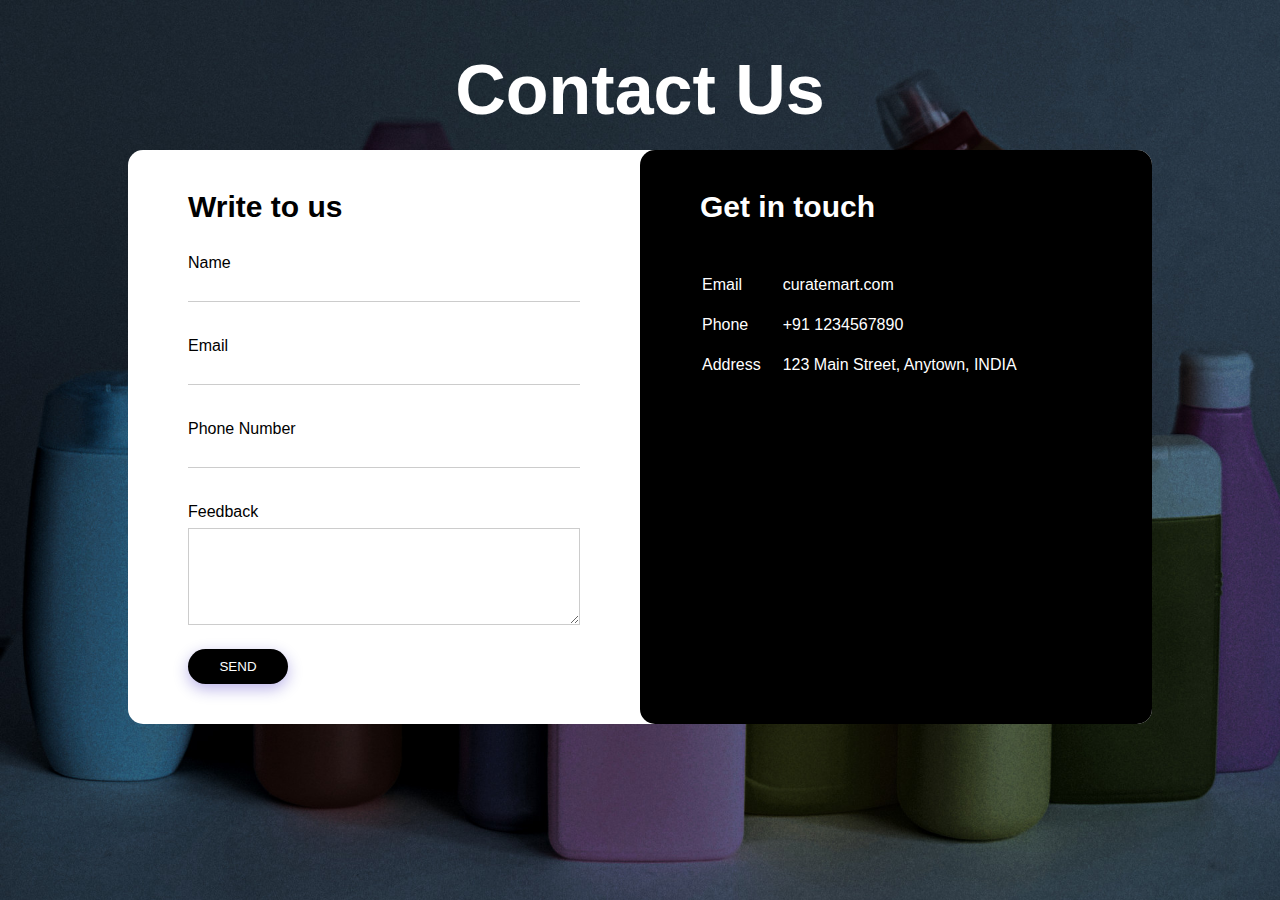
<file: contactus.html>
<!DOCTYPE html>
<html lang="en">
<head>
    <meta charset="UTF-8">
    <meta name="viewport" content="width=device-width, initial-scale=1.0">
    <title>Contact Us</title>
    <link rel="stylesheet" href="./contactus.css">
</head>

<style>
    body {
        background-image: url(backgroung.jpeg);
        background-size: cover;
        background-repeat: no-repeat;
    }
</style>

<body>

<div class="container">
    <h1>Contact Us</h1>

    <div class="contact-box">

        <div class="contact-left">
            <h3>Write to us</h3>

            <form action="">

                <div class="input-row">

                    <div class="input-group">
                        <label>Name</label>
                        <input type="text" placeholder="">
                    </div>
                    <div class="input-group">
                        <label>Email</label>
                        <input type="email" placeholder="">
                    </div>
                    <div class="input-group">
                        <label>Phone Number</label>
                        <input type="text" placeholder="">
                    </div>

                    <label>Feedback</label>
                    <textarea rows="5" placeholder=""></textarea>

                    <button>SEND</button>
                </div>
            </form>
        </div>

        
        <div class="contact-right">
            <h3>Get in touch</h3>

            <table>
                <tr>
                    <td>Email</td>
                    <td>curatemart.com</td>
                </tr>
                <tr>
                    <td>Phone</td>
                    <td>+91 1234567890</td>
                </tr>
                <tr>
                    <td>Address</td>
                    <td>123 Main Street, Anytown, INDIA</td>
                </tr>
            </table>

        </div>
    </div>
</div>

</body>
</html>
</file>
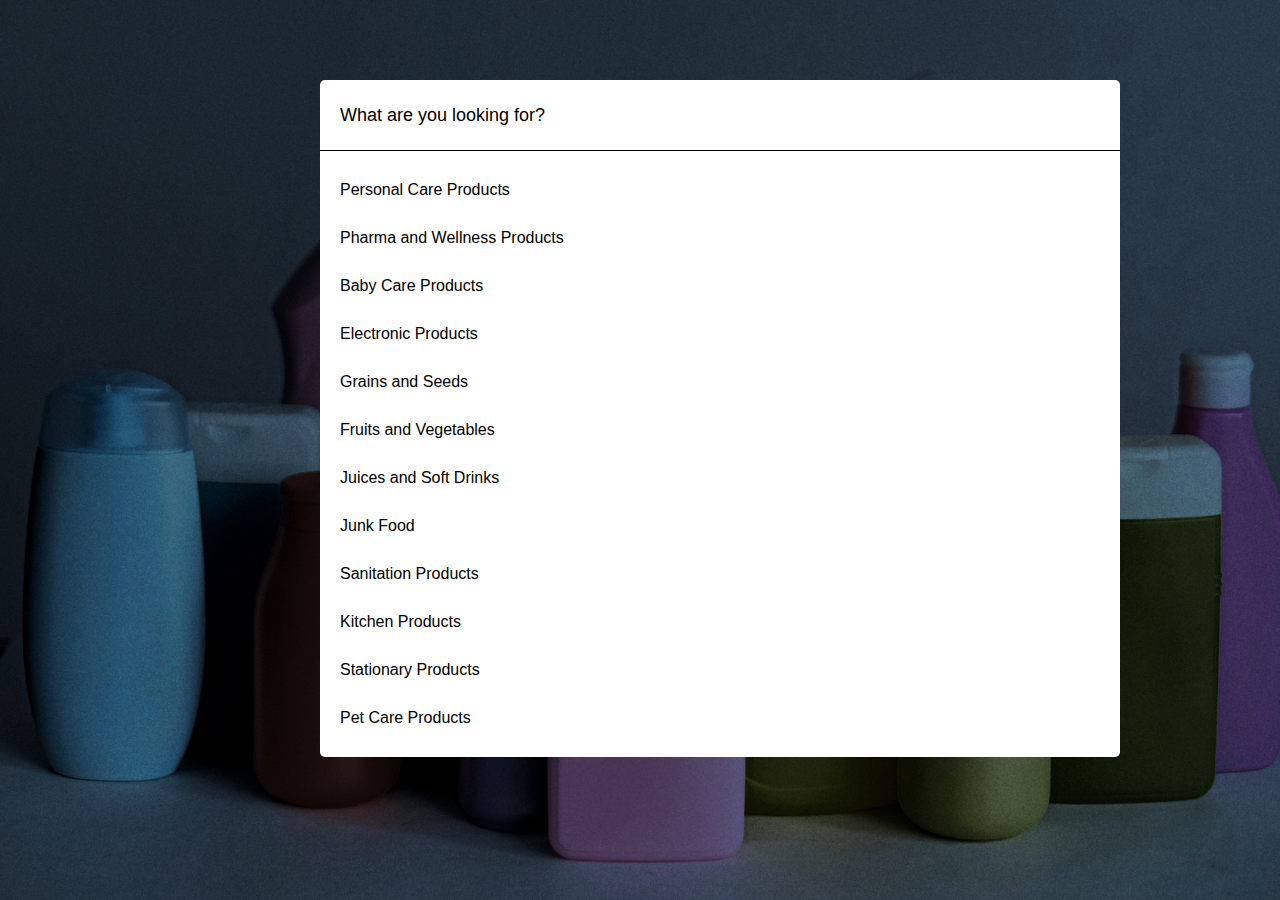
<file: search.html>
<!DOCTYPE html>
<html lang="en">
<head>
    <meta charset="UTF-8">
    <meta name="viewport" content="width=device-width, initial-scale=1.0">
    <title>Search</title>
    <link rel="stylesheet" href="./search.css">
    <link rel="stylesheet" href="https://cdnjs.cloudflare.com/ajax/libs/font-awesome/6.5.1/css/all.min.css" integrity="sha512-DTOQO9RWCH3ppGqcWaEA1BIZOC6xxalwEsw9c2QQeAIftl+Vegovlnee1c9QX4TctnWMn13TZye+giMm8e2LwA==" crossorigin="anonymous" referrerpolicy="no-referrer" />
</head>

<style>
    body {
        background-image: url(backgroung.jpeg);
        background-size: cover;
        background-repeat: no-repeat;
    }
</style>

<body>
    
    <div class="search-box">
        <div class="row">
            <input type="text" id="input-box" placeholder="What are you looking for?">
            <button><i class="fa-solid fa-magnifying-glass"></i></button>
        </div>

        <div class="result-box">
            <ul>
                <li>Personal Care Products</li>
                <li>Pharma and Wellness Products</li>
                <li>Baby Care Products</li>
                <li>Electronic Products</li>
                <li>Grains and Seeds</li>
                <li>Fruits and Vegetables</li>
                <li>Juices and Soft Drinks</li>
                <li>Junk Food</li>
                <li>Sanitation Products</li>
                <li>Kitchen Products</li>
                <li>Stationary Products</li>
                <li>Pet Care Products</li>
            </ul>

        </div>
    </div>

</body>
</html>
</file>
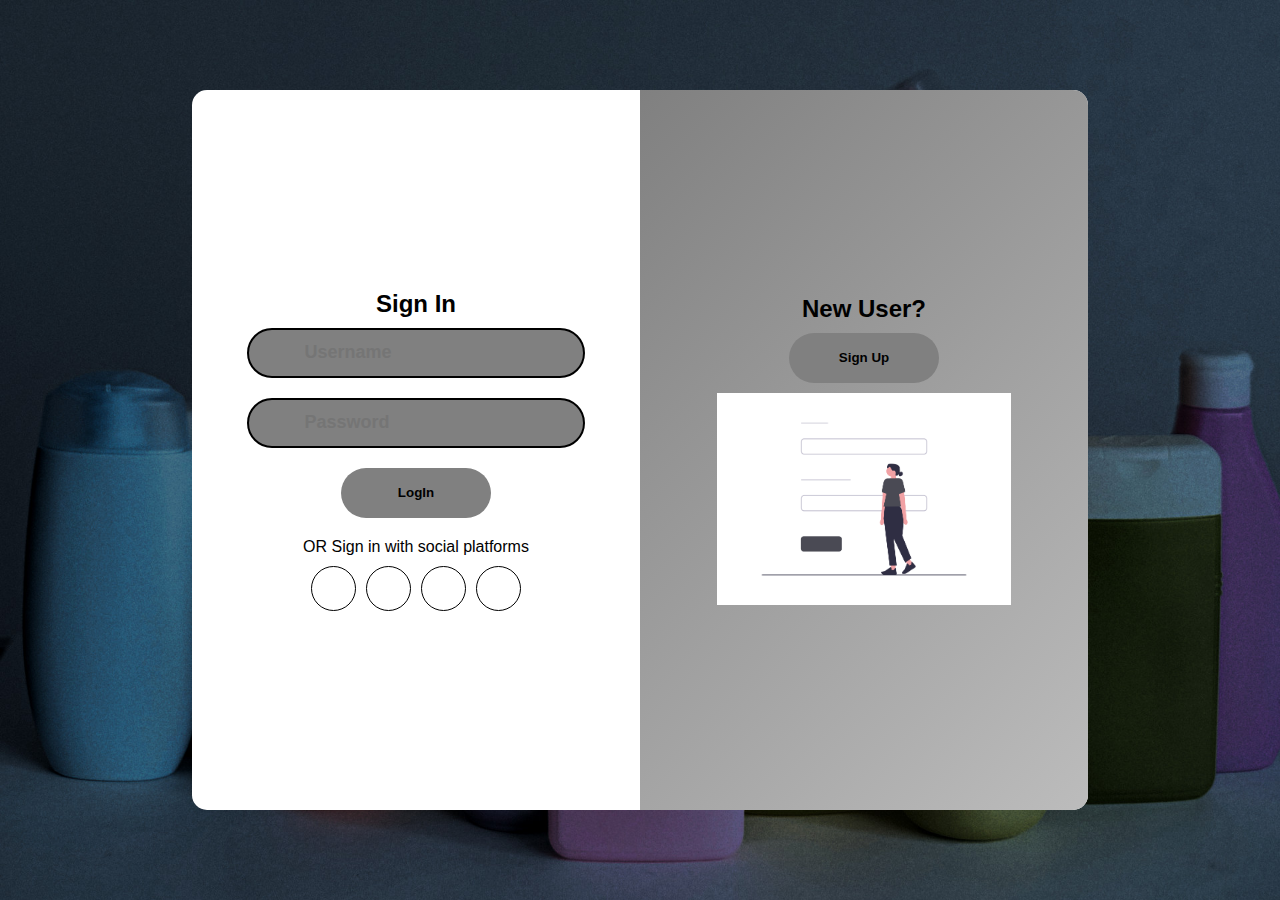
<file: signup.html>
<!DOCTYPE html>
<html lang="en">
<head>
    <meta charset="UTF-8">
    <meta name="viewport" content="width=device-width, initial-scale=1.0">
    <title>Sign Up</title>
    <link rel="stylesheet" href="signup.css">
    <link rel="stylesheet" href="https://cdnjs.cloudflare.com/ajax/libs/font-awesome/6.5.1/css/all.min.css" integrity="sha512-DTOQO9RWCH3ppGqcWaEA1BIZOC6xxalwEsw9c2QQeAIftl+Vegovlnee1c9QX4TctnWMn13TZye+giMm8e2LwA==" crossorigin="anonymous" referrerpolicy="no-referrer" />
</head>

<style>
    body {
        background-image: url(backgroung.jpeg);
        background-size: cover;
        background-repeat: no-repeat;
    }
</style>

<body>
<div class="container">
    <div class="signin-signup">
        <form action="" class="sign-in-form">
            <h2 class="title">Sign In</h2>
            <div class="input-field">
                <i class="fas fa-user"></i>
                <input type="text" placeholder="Username">
            </div>
            <div class="input-field">
                <i class="fas fa-lock"></i>
                <input type="password" placeholder="Password">
            </div>
            <input type="submit" value="LogIn" class="btn">
            <p class="social-text">OR Sign in with social platforms</p>
            <div class="social-media">
                <a href="#" class="social-icon">
                    <i class="fab fa-facebook-f"></i>
                </a>
                <a href="#" class="social-icon">
                    <i class="fab fa-twitter"></i>
                </a>
                <a href="#" class="social-icon">
                    <i class="fab fa-google"></i>
                </a>
                <a href="#" class="social-icon">
                    <i class="fab fa-linkedin-in"></i>
                </a>
            </div>
        </form>

        <form action="" class="sign-up-form">
            <h2 class="title">Sign Up</h2>
            <div class="input-field">
                <i class="fas fa-user"></i>
                <input type="text" placeholder="Username">
            </div>
            <div class="input-field">
                <i class="fas fa-envelope"></i>
                <input type="text" placeholder="email">
            </div>
            <div class="input-field">
                <i class="fas fa-lock"></i>
                <input type="password" placeholder="Password">
            </div>
            <input type="submit" value="Sign Up" class="btn">
            <p class="social-text">OR Sign in with social platforms</p>
            <div class="social-media">
                <a href="#" class="social-icon">
                    <i class="fab fa-facebook-f"></i>
                </a>
                <a href="#" class="social-icon">
                    <i class="fab fa-twitter"></i>
                </a>
                <a href="#" class="social-icon">
                    <i class="fab fa-google"></i>
                </a>
                <a href="#" class="social-icon">
                    <i class="fab fa-linkedin-in"></i>
                </a>
            </div>
        </form>
    </div>
    <div class="panels-container">
        <div class="panel left-panel">
            <div class="content">
                <h3>Already a User?</h3>
                <button class="btn" id="sign-in-btn">Sign In</button>
            </div>
            <img src="./SignIn.png" alt="" class="image">
        </div>
        <div class="panel right-panel">
            <div class="content">
                <h3>New User?</h3>
                <button class="btn" id="sign-up-btn">Sign Up</button>
            </div>
            <img src="./SignUp.png" alt="" class="image">
        </div>
    </div>
</div>

<script src="signup.js"></script>

</body>
</html>
</file>
<file: contactus.css>
* {
    margin: 0;
    padding: 0;
}

.container {
    width: 80%;
    margin: 50px auto;
    color: black;   
}

h1 {
    text-align: center;
    font-family: 'Lucida Sans', 'Lucida Sans Regular', 'Lucida Grande', 'Lucida Sans Unicode', Geneva, Verdana, sans-serif;
    font-size: 70px;
    margin-bottom: 20px;
    color: white;
}

.contact-box {
    display: flex;
    background-color: white;
    border-radius: 15px;
}

h3 {
    font-family: 'Lucida Sans', 'Lucida Sans Regular', 'Lucida Grande', 'Lucida Sans Unicode', Geneva, Verdana, sans-serif;
    margin-bottom: 30px;
    font-size: 30px;
}

.contact-left {
    flex-basis: 60%;
    padding: 40px 60px;
}

.contact-right {
    flex-basis: 60%;
    padding: 40px 60px;
    background-color: black;
    color: white;
    border-radius: 15px;
}

.input-row {
    display: block;
    justify-content: space-between;
}

.input-group {
    margin-bottom: 35px;
}

input {
    width: 100%;
    border: none;
    border-bottom: 1px solid #ccc;
    outline: none;
    padding-bottom: 5px;
}

textarea{
    width: 100%;
    border: 1px solid #ccc;
    outline: none;
    padding: 10px;
    box-sizing: border-box;
}

label {
    margin-bottom: 7px;
    display: block;
    font-family: 'Lucida Sans', 'Lucida Sans Regular', 'Lucida Grande', 'Lucida Sans Unicode', Geneva, Verdana, sans-serif;
}

button {
    background-color: black;
    width: 100px;
    border: none;
    outline: none;
    color: white;
    height: 35px;
    border-radius: 30px;
    margin-top: 20px;
    font-family: 'Lucida Sans', 'Lucida Sans Regular', 'Lucida Grande', 'Lucida Sans Unicode', Geneva, Verdana, sans-serif;
    position: relative;
    box-shadow: 0px 5px 15px 0px rgba(28, 0, 181, 0.3);
}

tr td{
    padding-right: 20px;
    padding-top: 20px;
    font-family: 'Lucida Sans', 'Lucida Sans Regular', 'Lucida Grande', 'Lucida Sans Unicode', Geneva, Verdana, sans-serif;
}
</file>
<file: search.css>
* {
    margin: 0;
    padding: 0;
}


.search-box {
    width: 800px;
    background: white;
    margin-top: 80px ;
    margin-left: 25%;
    border-radius: 5px;
}

.row {
    display: flex;
    align-items: center;
    padding: 10px 20px;
}

input {
    flex: 1;
    height: 50px;
    background: transparent;
    border: 0;
    outline: o;
    font-size: 18px;
    color: black;
}

button {
    background: transparent;
    border: 0;
    outline: 0;
}

button .fa-solid {
    width: 25px;
    color: black;
    font-size: 22px;
    cursor: pointer;
}

::placeholder {
    color: black;
    font-family: 'Lucida Sans', 'Lucida Sans Regular', 'Lucida Grande', 'Lucida Sans Unicode', Geneva, Verdana, sans-serif;
}

.result-box ul {
    border-top: 1px solid black;
    padding: 15px 10px;
}

.result-box ul li {
    list-style: none;
    border-radius: 3px;
    padding: 15px 10px;
    cursor: pointer;
    font-family: 'Lucida Sans', 'Lucida Sans Regular', 'Lucida Grande', 'Lucida Sans Unicode', Geneva, Verdana, sans-serif;
}

.result-box ul li:hover {
    background-color: lightgrey;
}
</file>
<file: signup.css>
* {
    margin: 0;
    padding: 0;
    box-sizing: border-box;
    font-family: 'Lucida Sans', 'Lucida Sans Regular', 'Lucida Grande', 'Lucida Sans Unicode', Geneva, Verdana, sans-serif;
}

body {
    display: flex;
    align-items: center;
    justify-content: center;
    min-height: 100vh;
}

.container {
    position: relative;
    width: 70vw;
    height: 80vh;
    background: white;
    border-radius: 15px;
    box-shadow: 0 4px 20px 0 rgba(0,o,0,0.3),0 6px 20px 0 rgba(0,o,0,0.3);
    overflow: hidden;
}

.container::before {
    content: "";
    position: absolute;
    top: 0;
    left: -50%;
    width: 100%;
    height: 100%;
    background: linear-gradient(-45deg, lightgrey, grey);
    z-index: 6;
    transform: translate(100%);
    transition: 1s ease-in-out;
}

.signin-signup {
    position: absolute;
    top: 0;
    left: 0;
    width: 100%;
    height: 100%;
    display: flex;
    align-items: center;
    justify-content: space-around;
    z-index: 5;
}

form {
    display: flex;
    align-items: center;
    justify-content: center;
    flex-direction: column;
    width: 40%;
    min-width: 238px;
    padding: 0 10px;
}

form.sign-in-form {
    opacity: 1;
    transition: 0.5s ease-in-out;
    transition-delay: 1s;
}

form.sign-up-form {
    opacity: 1;
    transition: 0.5s ease-in-out;
    transition-delay: 1s;
}

title {
    font-size: 35px;
    color: black;
    margin-bottom: 10px;
}

.input-field {
    width: 100%;
    height: 50px;
    background: grey;
    margin: 10px 0;
    border: 2px solid black;
    border-radius: 50px;
    display: flex;
    align-items: center;
}

.input-field i {
    flex: 1;
    text-align: center;
    color: black;
    font-size: 18px;
}

.input-field input {
    flex: 5;
    background: none;
    border: none;
    outline: none;
    width: 100%;
    font-size: 18px;
    font-weight: 600;
    color: black;
}

.btn {
    width: 150px;
    height: 50px;
    border: none;
    border-radius: 50px;
    background: grey;
    color: black;
    font-weight: 600;
    margin: 10px 0;
    cursor: pointer;
}

.btn:hover {
    background: grey;
}

.social-text {
    margin: 10px 0;
    font-size: 16px;
}

.social-media {
    display: flex;
    justify-content: center;
}

.social-icon {
    height: 45px;
    width: 45px;
    display: flex;
    align-items: center;
    justify-content: center;
    color: black;
    border: 1px solid black;
    border-radius: 50%;
    margin: 0 5px;
}

a {
    text-decoration: none;
}

.social-icon:hover {
    color: grey;
    border-color: black;
}

.panels-container {
    position: absolute;
    top: 0;
    left: 0;
    width: 100%;
    height: 100%;
    display: flex;
    align-items: center;
    justify-content: space-around;
}

.panel {
    display: flex;
    flex-direction: column;
    align-items: center;
    justify-content: space-around;
    width: 35%;
    min-width: 238px;
    padding: 0 10px;
    text-align: center;
    z-index: 6;   
}

.left-panel {
    pointer-events: none;
}

.content {
    color: black;
    transition: 1.1s ease-in-out;
    transition-delay: 0.5s;
}

.panel h3 {
    font-size: 24px;
    font-weight: 600;
}

.image {
    width: 100%;
    transition: 1.1s ease-in-out;
    transition-delay: 0.4s;
}

.left-panel .image,
.left-panel .content {
    transform: translateX(-200%);
}

.right-panel .image,
.right-panel .content {
    transform: translateX(0);
}

/*Animation*/

.container.sign-up-mode::before {
    transform: translate(0);
}

.container.sign-up-mode .right-panel .image,
.container.sign-up-mode .right-panel .content {
    transform: translateX(300%);
}

.container.sign-up-mode .left-panel .image,
.container.sign-up-mode .left-panel .content {
    transform: translateX(0);
}

.container.sign-up-mode form.sign-in-form {
    opacity: 0;
}

.container.sign-up-mode form.sign-up-form {
    opacity: 1;
}

.container.sign-up-mode .right-panel {
    pointer-events: none;
}

.container.sign-up-mode .left-panel {
    pointer-events: all;
}
</file>
